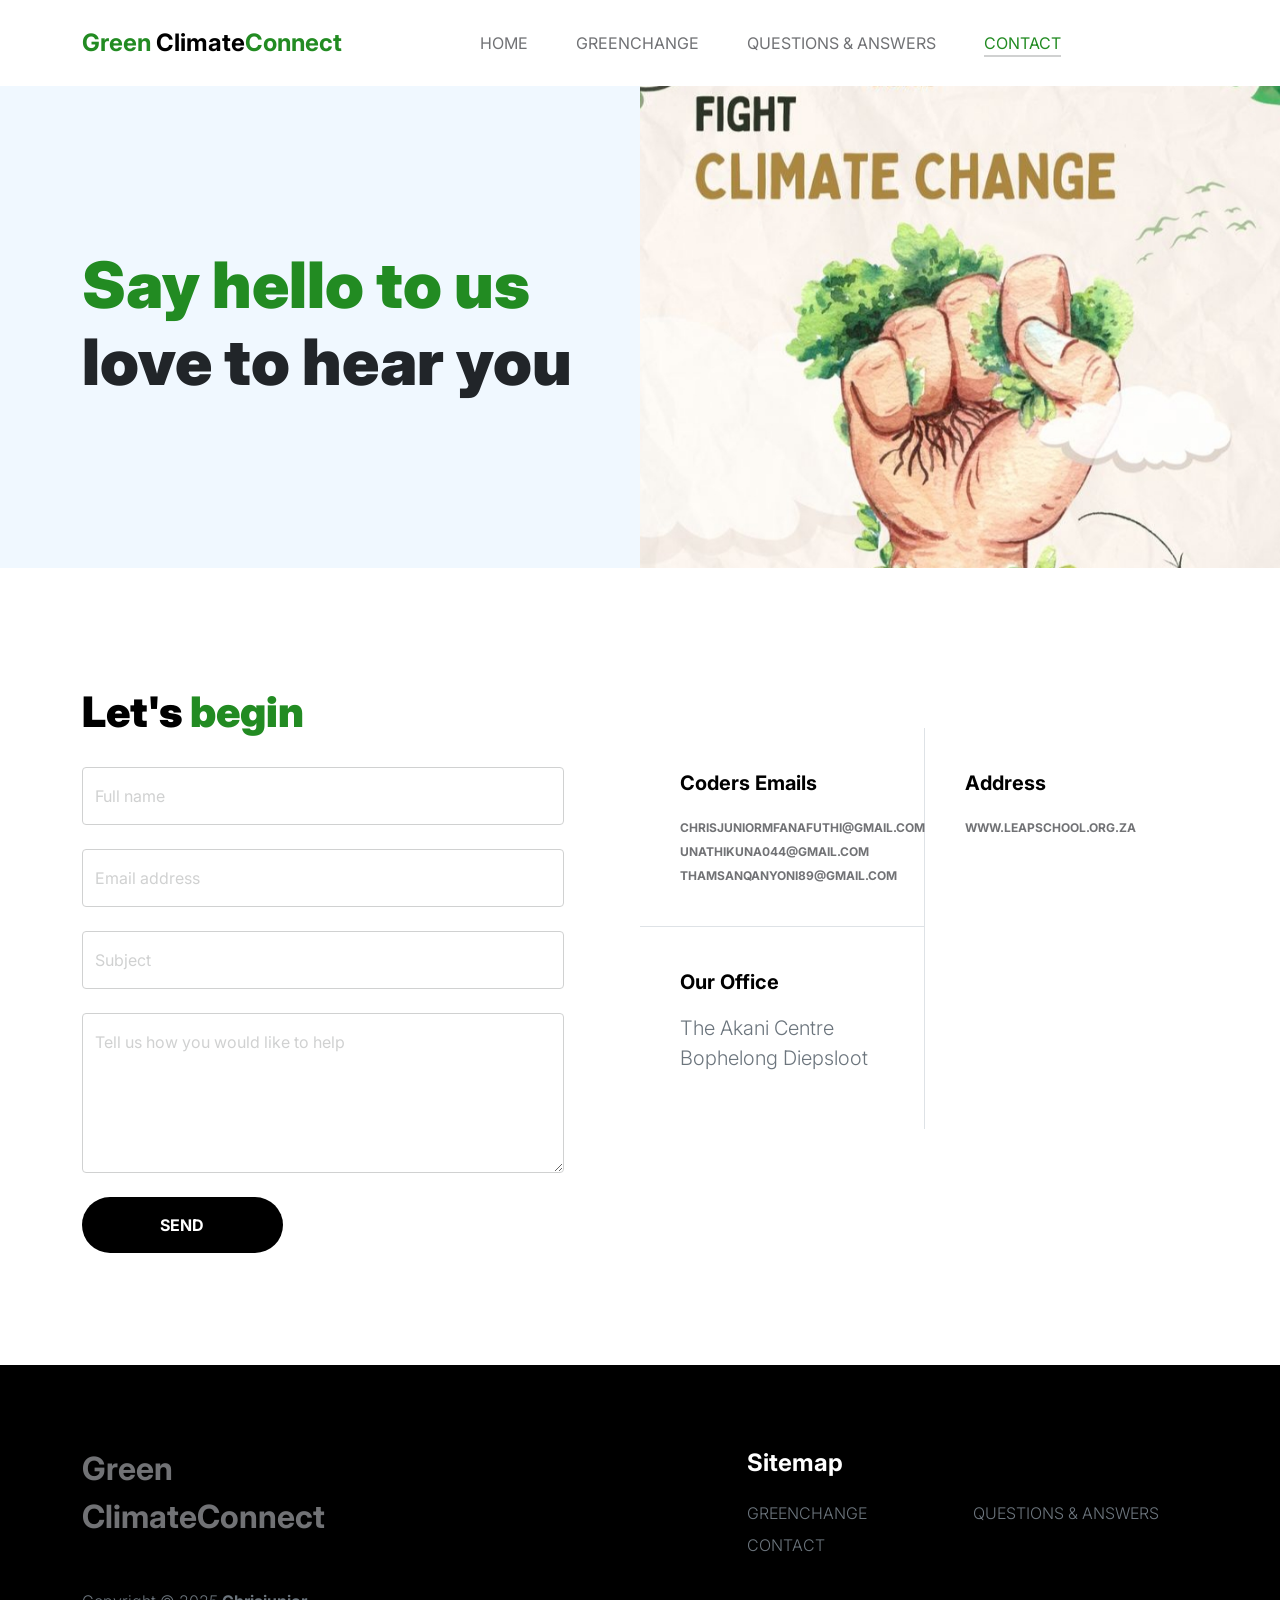
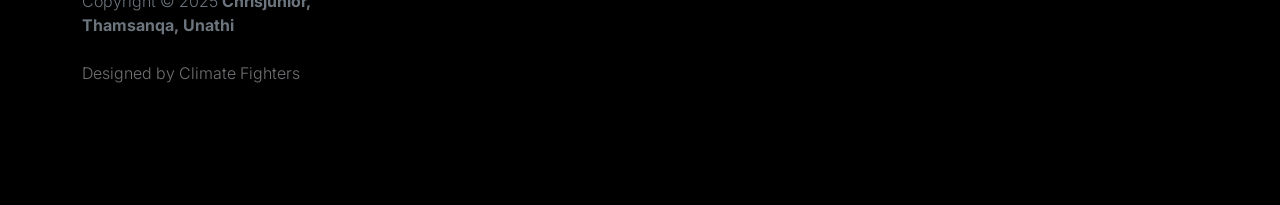
<file: contact.html>
<!doctype html>
<html lang="en">
    <head>
        <meta charset="utf-8">
        <meta name="viewport" content="width=device-width, initial-scale=1">

        <meta name="description" content="">
        <meta name="author" content="">

        <title>Green ClimateConnect- Contact page</title>

        <!-- CSS FILES -->
        <link rel="preconnect" href="https://fonts.googleapis.com">

        <link rel="preconnect" href="https://fonts.gstatic.com" crossorigin>

        <link href="https://fonts.googleapis.com/css2?family=Inter:wght@100;300;400;700;900&display=swap" rel="stylesheet">

        <link href="css/bootstrap.min.css" rel="stylesheet">
        <link href="css/bootstrap-icons.css" rel="stylesheet">

        <link rel="stylesheet" href="css/slick.css"/>

        <link href="css/tooplate-little-fashion.css" rel="stylesheet">
        
<!--

Green ClimateConnect

https://www.tooplate.com/view/2127-little-fashion

-->
    </head>
    
    <body>

        <section class="preloader">
            <div class="spinner">
                <span class="sk-inner-circle"></span>
            </div>
        </section>
    
        <main>

            <nav class="navbar navbar-expand-lg">
                <div class="container">
                    <button class="navbar-toggler" type="button" data-bs-toggle="collapse" data-bs-target="#navbarNav" aria-controls="navbarNav" aria-expanded="false" aria-label="Toggle navigation">
                        <span class="navbar-toggler-icon"></span>
                    </button>

                    <a class="navbar-brand" href="index.html">
                        <strong><span>Green</span> Climate<span>Connect</span></strong>
                    </a>

                    <div class="d-lg-none">
                        <a href="sign-in.html" class="bi-person custom-icon me-3"></a>

                        <a href="product-detail.html" class="bi-bag custom-icon"></a>
                    </div>

                    <div class="collapse navbar-collapse" id="navbarNav">
                        <ul class="navbar-nav mx-auto">
                            <li class="nav-item">
                                <a class="nav-link" href="index.html">HOME</a>
                            </li>

                            <li class="nav-item">
                                <a class="nav-link" href="GreenChange.html">GREENCHANGE</a>
                            </li>

                            <li class="nav-item">
                                <a class="nav-link" href="Questions & Answers.html">QUESTIONS & ANSWERS</a>
                            </li>

                            <li class="nav-item">
                                <a class="nav-link active" href="contact.html">CONTACT</a>
                            </li>

                        </ul>

                        </div>
                    </div>
                </div>
            </nav>

            <header class="site-header section-padding-img site-header-image">
                <div class="container">
                    <div class="row">

                        <div class="col-lg-10 col-12 header-info">
                            <h1>
                                <span class="d-block text-primary">Say hello to us</span>
                                <span class="d-block text-dark">love to hear you</span>
                            </h1>
                        </div>
                    </div>
                </div>

                <img src="images/header/why.jpg" class="header-image img-fluid" alt="">
            </header>

            <section class="contact section-padding">
                <div class="container">
                    <div class="row">
                        
                        <div class="col-lg-6 col-12">
                            <h2 class="mb-4">Let's <span>begin</span></h2>

                            <form class="contact-form me-lg-5 pe-lg-3" role="form">

                                <div class="form-floating">
                                    <input type="text" name="name" id="name" class="form-control" placeholder="Full name" required>

                                    <label for="name">Full name</label>
                                </div>

                                <div class="form-floating my-4">
                                    <input type="email" name="email" id="email" pattern="[^ @]*@[^ @]*" class="form-control" placeholder="Email address" required>

                                    <label for="email">Email address</label>
                                </div>
                                
                                <div class="form-floating my-4">
                                    <input type="subject" name="subject" id="subject"class="form-control" placeholder="Subject" required>

                                    <label for="subject">Subject</label>
                                </div>

                                <div class="form-floating mb-4">
                                    <textarea id="message" name="message" class="form-control" placeholder="Leave a comment here" required style="height: 160px"></textarea>

                                    <label for="message">Tell us how you would like to help</label>
                                </div>

                                <div class="col-lg-5 col-6">
                                    <button type="submit" class="form-control">Send</button>
                                </div>
                            </form>
                        </div>

                        <div class="col-lg-6 col-12 mt-5 ms-auto">
                            <div class="row">
                                <div class="col-6 border-end contact-info">
                                    <h6 class="mb-3">Coders Emails</h6>

                                    <a href="mailto:chrisjuniormfanafuthi@gmail.com" class="custom-link">
                                        chrisjuniormfanafuthi@gmail.com
                                     <a href="mailto:unathinkuna044@gmail.com" class="custom-link">
                                        unathikuna044@gmail.com
                                     <a href="mailto:thamsanqanyoni89@gmail.com" class="custom-link">
                                        thamsanqanyoni89@gmail.com
                                        <i class="bi-arrow-right ms-2"></i>
                                    </a>
                                </div>

                                <div class="col-6 contact-info">
                                	<h6 class="mb-3">Address</h6>

                                    <a href="mailto: www.leapschool.org.za" class="custom-link">
                                        www.leapschool.org.za
                                        <i class="bi-arrow-right ms-2"></i>
                                    </a>
                                </div>

                                <div class="col-6 border-top border-end contact-info">
                                    <h6 class="mb-3">Our Office</h6>

                                    <p class="text-muted">The Akani Centre Bophelong Diepsloot</p>
                                </div>

                            </div>
                        </div>

                    </div>
                </div>
            </section>
        </main>

        <footer class="site-footer">
            <div class="container">
                <div class="row">

                    <div class="col-lg-3 col-10 me-auto mb-4">
                        <h4 class="text-white mb-3"><a href="index.html">Green ClimateConnect</a></h4>
                        <p class="copyright-text text-muted mt-lg-5 mb-4 mb-lg-0">Copyright © 2025 <strong>Chrisjunior, Thamsanqa, Unathi</strong></p>
                        <br>
                        <p class="copyright-text">Designed by Climate Fighters</a></p>
                    </div>

                    <div class="col-lg-5 col-8">
                        <h5 class="text-white mb-3">Sitemap</h5>

                        <ul class="footer-menu d-flex flex-wrap">
                            <li class="footer-menu-item"><a href="GreenChange.html" class="footer-menu-link">GREENCHANGE</a></li>

                            <li class="footer-menu-item"><a href="Questions & Answers.html" class="footer-menu-link">QUESTIONS & ANSWERS</a></li>

                            <li class="footer-menu-item"><a href="contact.html" class="footer-menu-link">CONTACT</a></li>

                          
                        </ul>
                    </div>

                    
                </div>
            </div>
        </footer>

        <!-- JAVASCRIPT FILES -->
        <script src="js/jquery.min.js"></script>
        <script src="js/bootstrap.bundle.min.js"></script>
        <script src="js/Headroom.js"></script>
        <script src="js/jQuery.headroom.js"></script>
        <script src="js/slick.min.js"></script>
        <script src="js/custom.js"></script>
    </body>
</html>
</file>
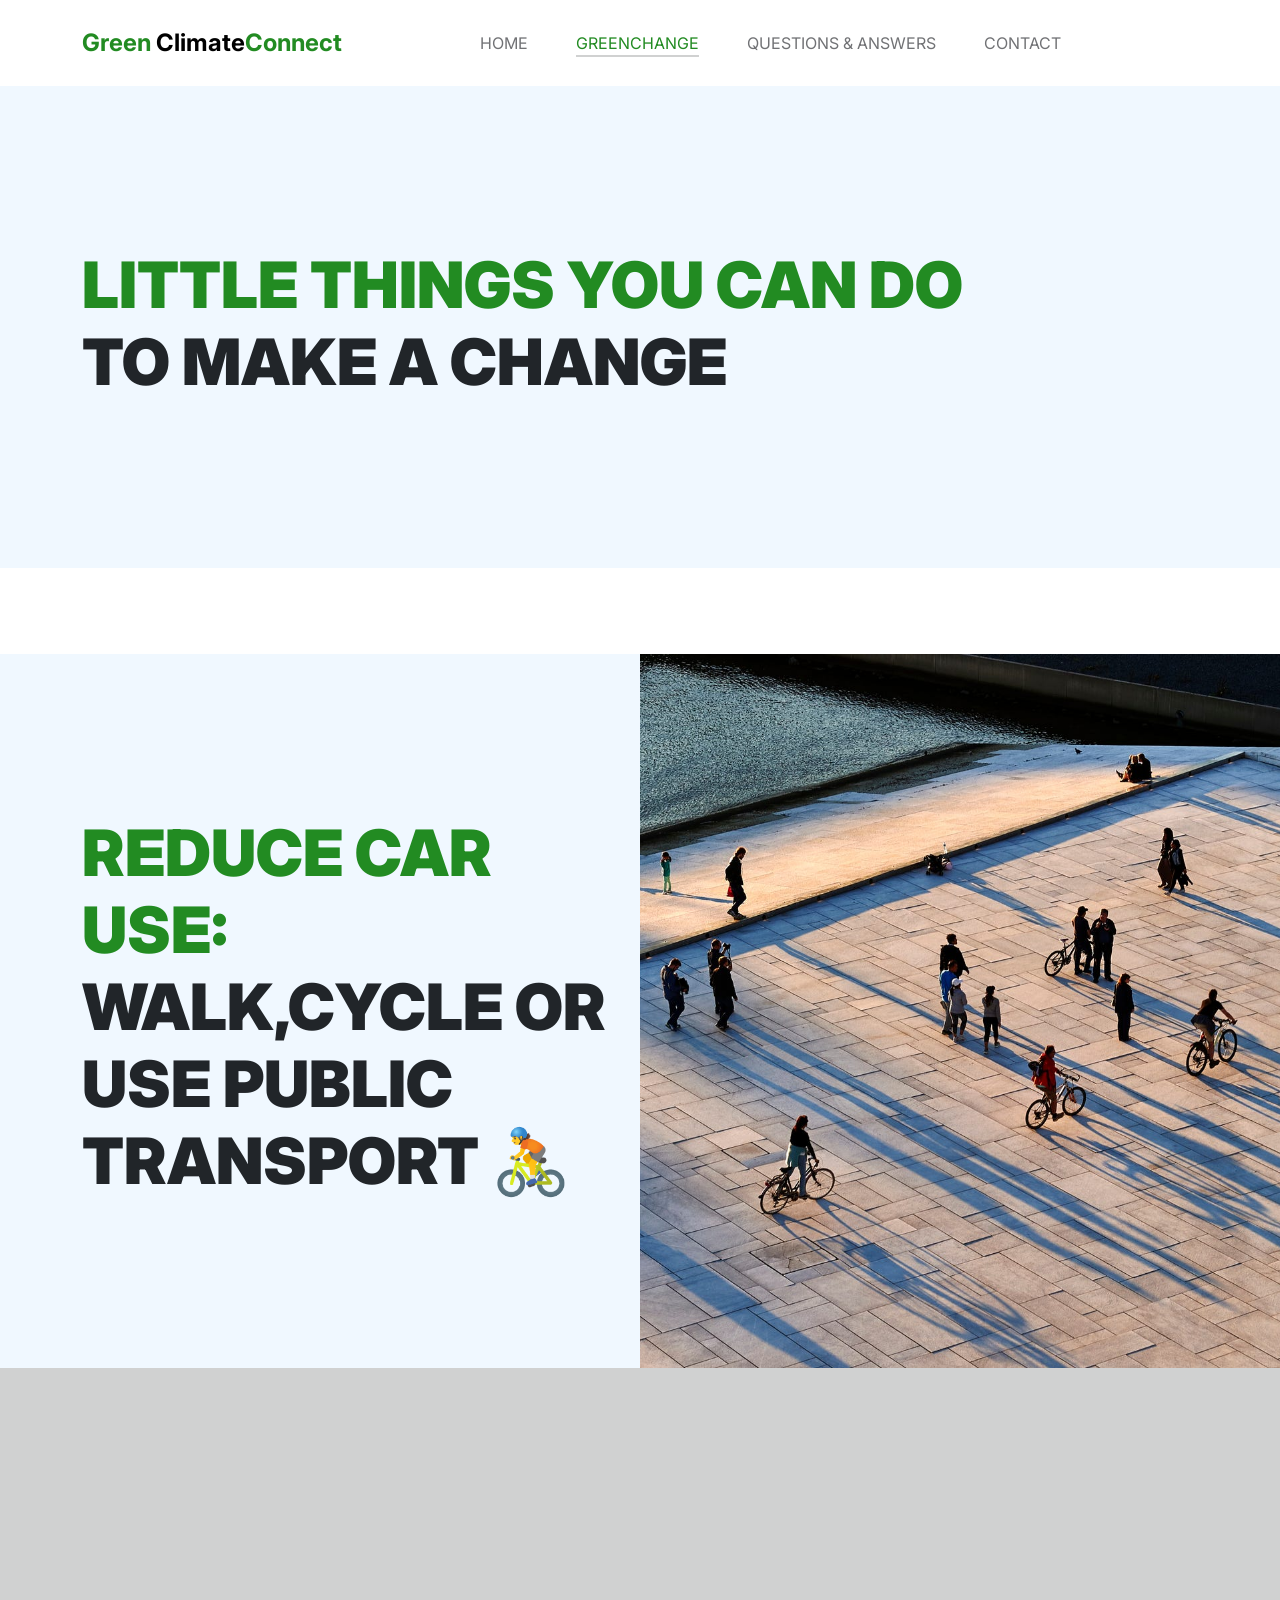
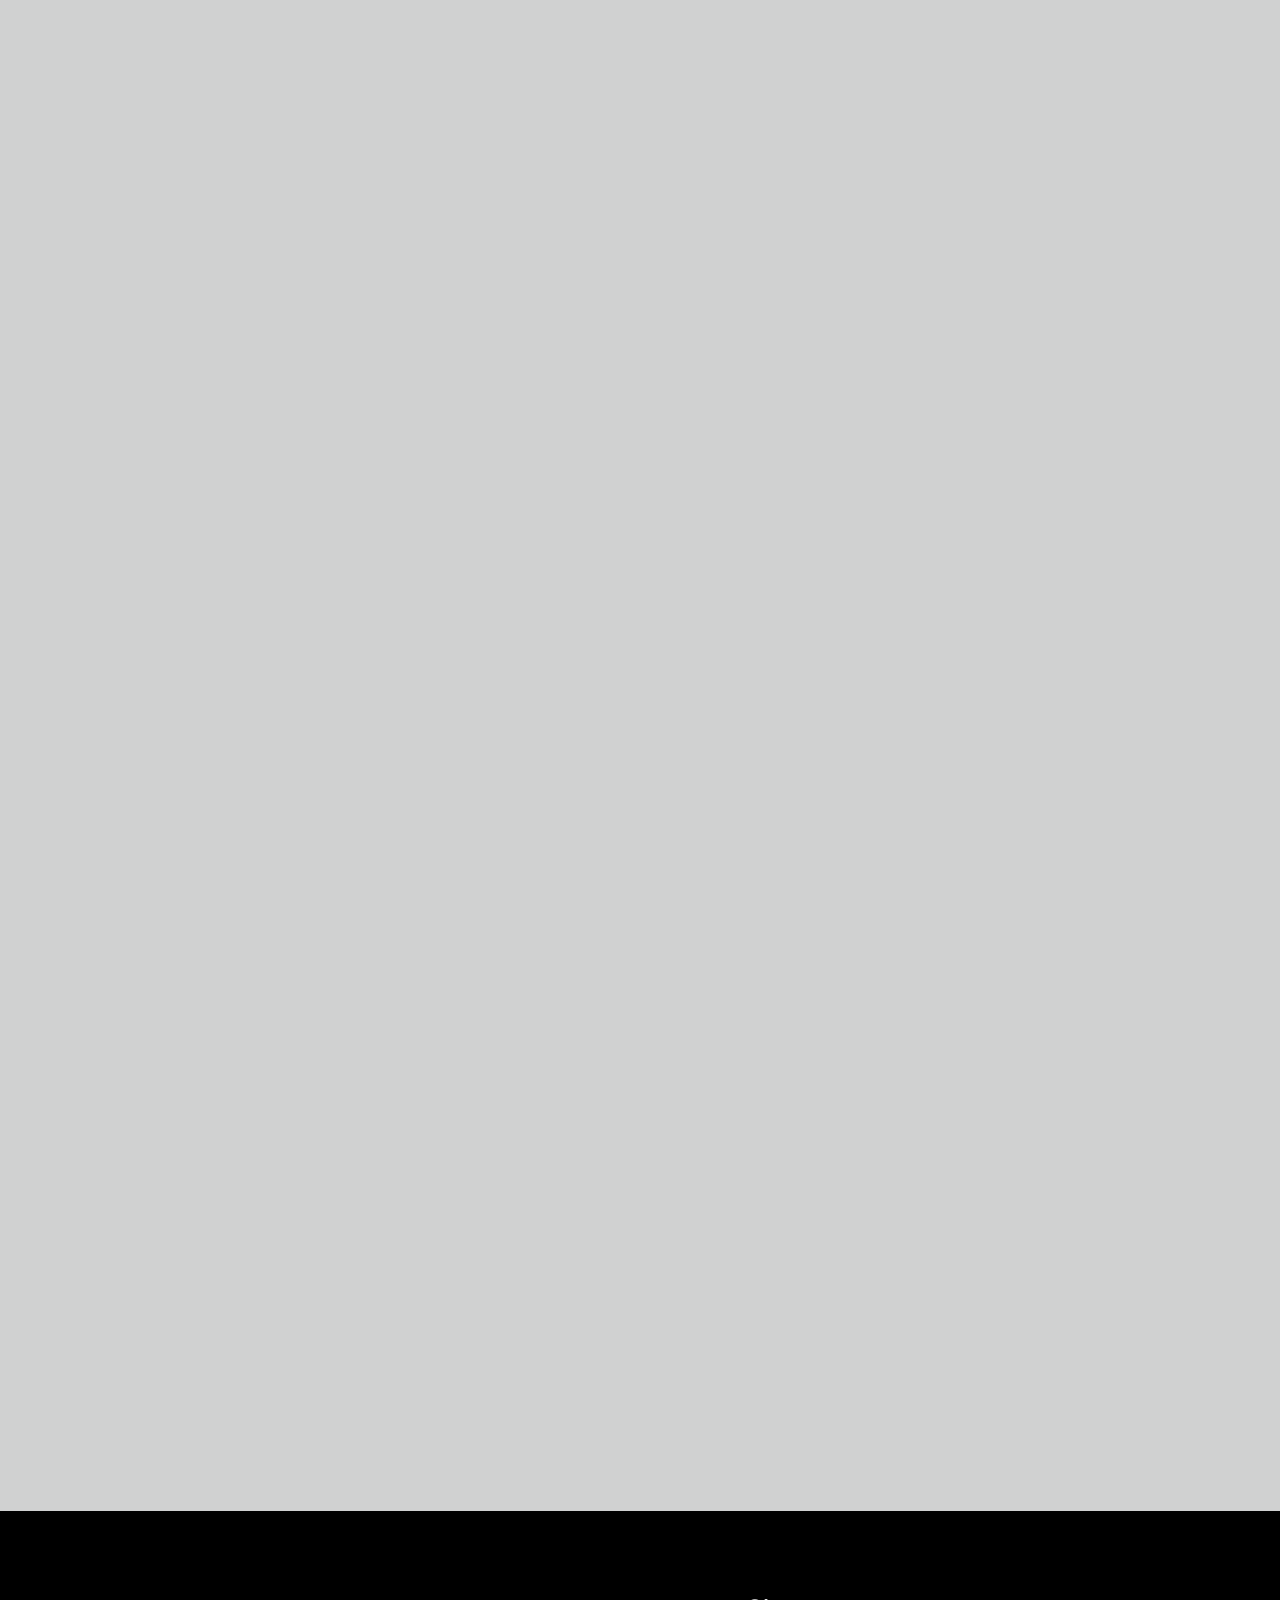
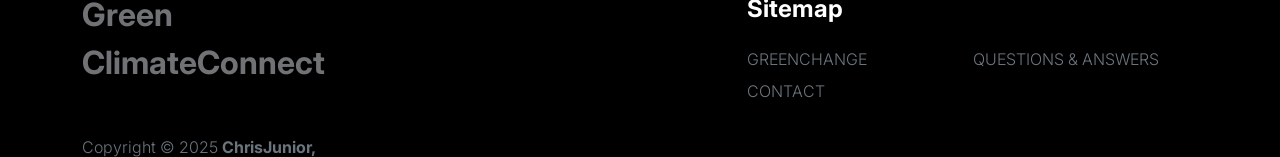
<file: GreenChange.html>
﻿<!doctype html>
<html lang="en">
    <head>
        <meta charset="utf-8">
        <meta name="viewport" content="width=device-width, initial-scale=1">

        <meta name="description" content="">
        <meta name="author" content="">

        <title>ClimateConnect- GreenChange</title>

        <!-- CSS FILES -->
        <link rel="preconnect" href="https://fonts.googleapis.com">

        <link rel="preconnect" href="https://fonts.gstatic.com" crossorigin>

        <link href="https://fonts.googleapis.com/css2?family=Inter:wght@100;300;400;700;900&display=swap" rel="stylesheet">

        <link href="css/bootstrap.min.css" rel="stylesheet">
        <link href="css/bootstrap-icons.css" rel="stylesheet">

        <link rel="stylesheet" href="css/slick.css"/>

        <link href="css/tooplate-little-fashion.css" rel="stylesheet">
        
<!--

Green ClimateConnect

https://www.ClimateConnect.com/GreenChange

-->
    </head>
    
    <body>

        <section class="preloader">
            <div class="spinner">
                <span class="sk-inner-circle"></span>
            </div>
        </section>
    
        <main>

            <nav class="navbar navbar-expand-lg">
                <div class="container">
                    <button class="navbar-toggler" type="button" data-bs-toggle="collapse" data-bs-target="#navbarNav" aria-controls="navbarNav" aria-expanded="false" aria-label="Toggle navigation">
                        <span class="navbar-toggler-icon"></span>
                    </button>

                    <a class="navbar-brand" href="index.html">
                        <strong><span>Green</span> Climate<span>Connect</span></strong>
                    </a>

                                       <div class="collapse navbar-collapse" id="navbarNav">
                        <ul class="navbar-nav mx-auto">
                            <li class="nav-item">
                                <a class="nav-link" href="index.html">HOME</a>
                            </li>

                            <li class="nav-item">
                                <a class="nav-link active" href="GreenChange.html">GREENCHANGE</a>
                            </li>
                            <li class="nav-item">
                                <a class="nav-link" href="Questions & Answers.html">QUESTIONS & ANSWERS</a>
                            </li>

                            <li class="nav-item">
                                <a class="nav-link" href="contact.html">CONTACT</a>
                            </li>
                            
                        </ul>

                                            </div>
                </div>
            </nav>
<header class="site-header section-padding-img site-header-image">
                <div class="container">
                    <div class="row">

                        <div class="col-lg-10 col-12">
                            <h1>
                                <span class="d-block text-primary">LITTLE THINGS YOU CAN DO </span>
                                <span class="d-block text-dark"> TO MAKE A CHANGE</span>
                            </h1>
                        </div>
                    </div>
                </div>
            </header>


            <header class="site-header section-padding-img site-header-image">
                <div class="container">
                    <div class="row">

                        <div class="col-lg-6 col-12 header-info">
                            <h1>
                                <span class="d-block text-primary">REDUCE CAR USE:</span>
                                <span class="d-block text-dark">WALK,CYCLE OR USE PUBLIC TRANSPORT 🚴 </span>
                            </h1>
                        </div>
                    </div>
                </div>

                <img src="images/header/cycling.jpg" class="header-image img-fluid" alt="">
            </header>

            <section class="team section-padding">
                <div class="container">
                    <div class="row">
<header class="site-header section-padding-img site-header-image">
                <div class="container">
                    <div class="row">

                        <div class="col-lg-6 col-12 header-info">
                            <h1>
                                <span class="d-block text-primary">AVOID SINGLE-USE PLASTICS</span>
                                <span class="d-block text-dark">USE REUSABLE SHOPPING BAGS🌍🤝</span>
                            </h1>
                        </div>
                    </div>
                </div>

                <img src="images/plastic.jpg" class="header-image img-fluid" alt="">
            </header>

            <section class="team section-padding">
                <div class="container">
                    <div class="row">

<header class="site-header section-padding-img site-header-image">
                <div class="container">
                    <div class="row">

                        <div class="col-lg-6 col-12 header-info">
                            <h1>
                                <span class="d-block text-primary">PLANT AND CARE FOR GREENERY🌍</span>
                                <span class="d-block text-dark"></span>
                            </h1>
                        </div>
                    </div>
                </div>

                <img src="images/header/greenery.jpg" class="header-image img-fluid" alt="">
            </header>

            <section class="team section-padding">
                <div class="container">
                    <div class="row">

<header class="site-header section-padding-img site-header-image">
                <div class="container">
                    <div class="row">

                        <div class="col-lg-6 col-12 header-info">
                            <h1>
                                <span class="d-block text-primary">BUY LOCAL & SEASONAL FOOD</span>
                                <span class="d-block text-dark">- IT REDUCES EMISSIONS FROM TRANSPORT.</span>
                            </h1>
                        </div>
                    </div>
                </div>

                <img src="images/header/local.jpeg" class="header-image img-fluid" alt="">
            </header>

            <section class="team section-padding">
                <div class="container">
                    <div class="row">

<header class="site-header section-padding-img site-header-image">
                <div class="container">
                    <div class="row">

                        <div class="col-lg-6 col-12 header-info">
                            <h1>
                                <span class="d-block text-primary">TAKE SHORTER SHOWERS:</span>
                                <span class="d-block text-dark"> IT SAVES WATER AND ENERGY USED TO HEAT IT.</span>
                            </h1>
                        </div>
                    </div>
                </div>

                <img src="images/shortshower.png" class="header-image img-fluid" alt="">
            </header>

            <section class="team section-padding">
                <div class="container">
                    <div class="row">

<header class="site-header section-padding-img site-header-image">
                <div class="container">
                    <div class="row">

                        <div class="col-lg-6 col-12 header-info">
                            <h1>
                                <span class="d-block text-primary">SPREAD AWARENESS:</span>
                                <span class="d-block text-dark">TALK ABOUT CLIMATE-FRIENDLY HABITS WITH FRIENDS </span>
                            </h1>
                        </div>
                    </div>
                </div>

                <img src="images/header/climatejustice.jpg" class="header-image img-fluid" alt="">
            </header>

            <section class="team section-padding">
                <div class="container">
                    <div class="row">
                      </main>

         <footer class="site-footer">
            <div class="container">
                <div class="row">

                    <div class="col-lg-3 col-10 me-auto mb-4">
                        <h4 class="text-white mb-3"><a href="index.html">Green ClimateConnect </a></h4>
                        <p class="copyright-text text-muted mt-lg-5 mb-4 mb-lg-0">Copyright © 2025 <strong>ChrisJunior, Thamsanqa, Unathi</strong></p>
                        <br>
                        <p class="copyright-text">Designed by Climate Fighters</p>
                    </div>

                    <div class="col-lg-5 col-8">
                        <h5 class="text-white mb-3">Sitemap</h5>

                        <ul class="footer-menu d-flex flex-wrap">
                            <li class="footer-menu-item"><a href="GreenChange.html" class="footer-menu-link">GREENCHANGE</a></li>

                            <li class="footer-menu-item"><a href="Questions & Answers.html" class="footer-menu-link">QUESTIONS & ANSWERS</a></li>
                            <li class="footer-menu-item"><a href="contact.html" class="footer-menu-link">CONTACT</a></li>


                        </ul>
                    </div>

                 
                </div>
            </div>
        </footer>

               <!-- JAVASCRIPT FILES -->
        <script src="js/jquery.min.js"></script>
        <script src="js/bootstrap.bundle.min.js"></script>
        <script src="js/Headroom.js"></script>
        <script src="js/jQuery.headroom.js"></script>
        <script src="js/slick.min.js"></script>
        <script src="js/custom.js"></script>

    </body>
</html>
</file>
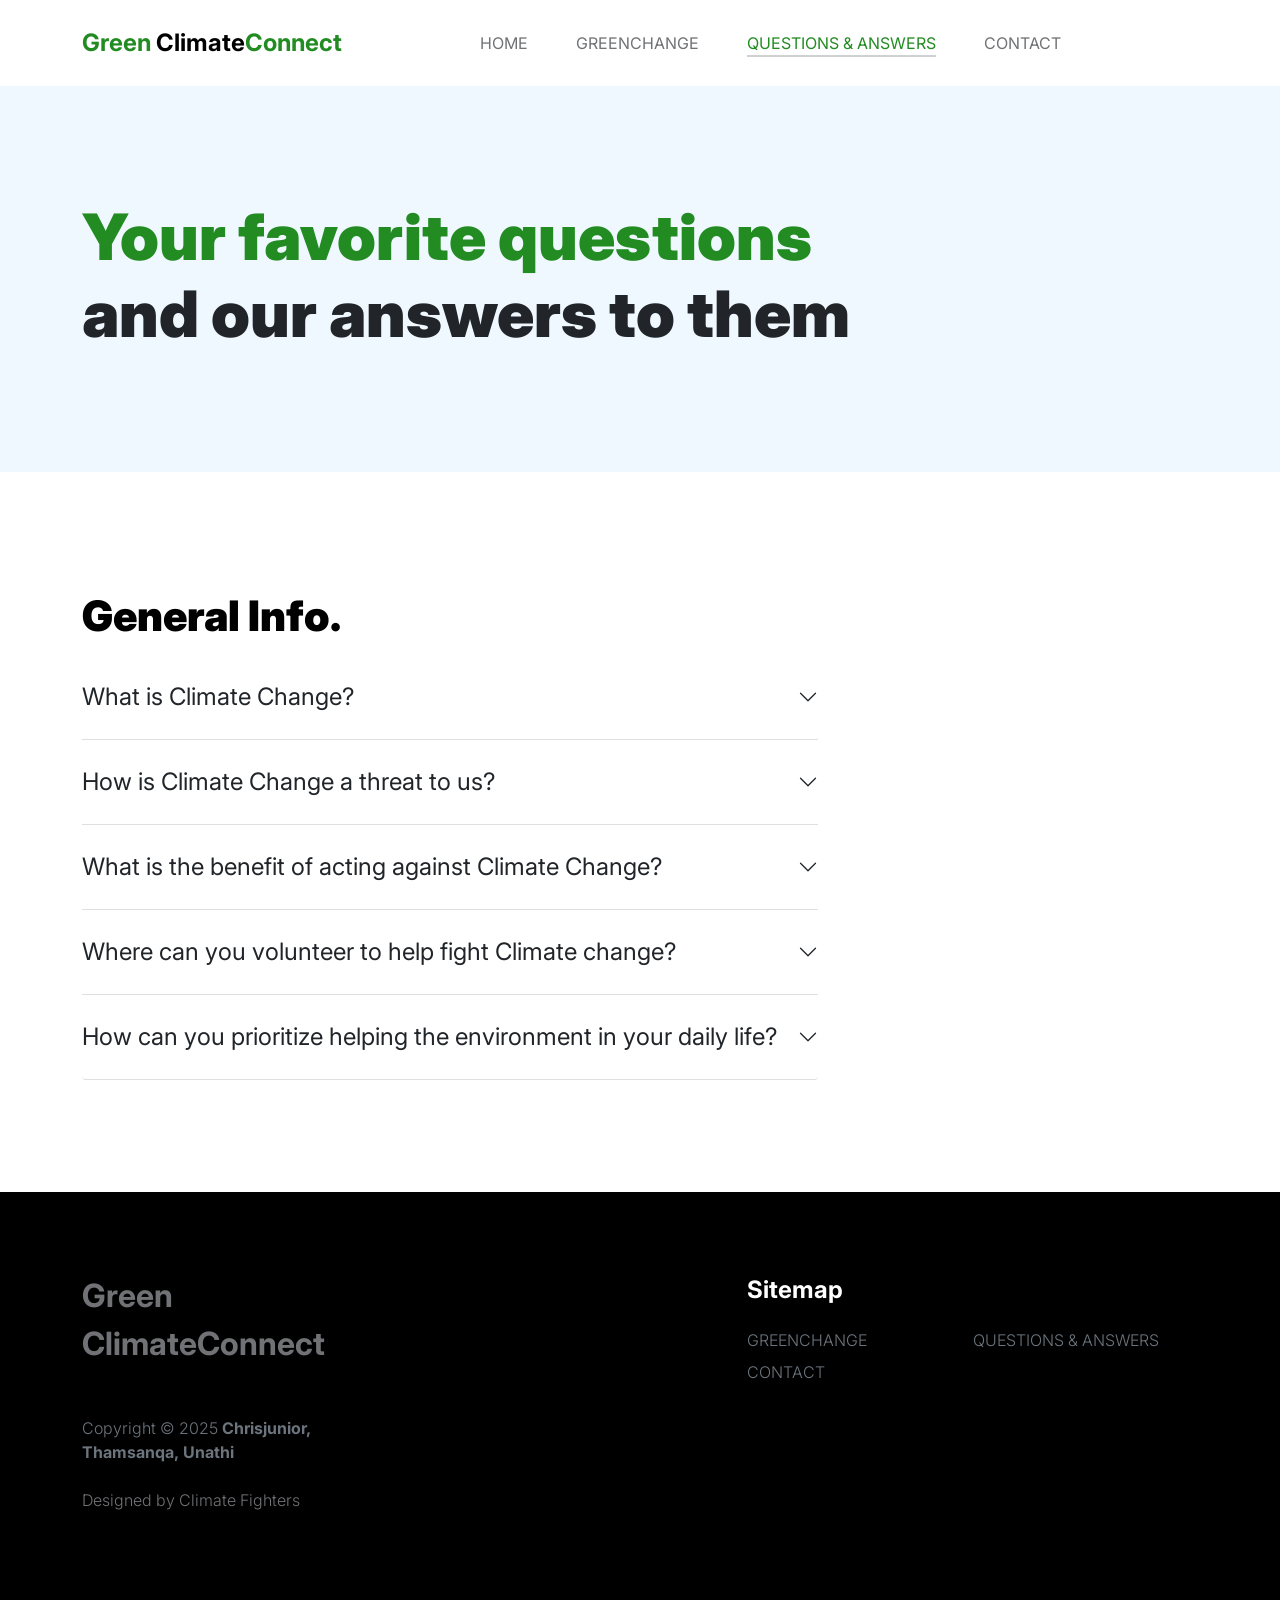
<file: Questions & Answers.html>
<!doctype html>
<html lang="en">
    <head>
        <meta charset="utf-8">
        <meta name="viewport" content="width=device-width, initial-scale=1">

        <meta name="description" content="">
        <meta name="author" content="">

        <title>ClimateConnect - FAQs Page</title>

        <!-- CSS FILES -->
        <link rel="preconnect" href="https://fonts.googleapis.com">

        <link rel="preconnect" href="https://fonts.gstatic.com" crossorigin>

        <link href="https://fonts.googleapis.com/css2?family=Inter:wght@100;300;400;700;900&display=swap" rel="stylesheet">

        <link href="css/bootstrap.min.css" rel="stylesheet">
        <link href="css/bootstrap-icons.css" rel="stylesheet">

        <link rel="stylesheet" href="css/slick.css"/>

        <link href="css/tooplate-little-fashion.css" rel="stylesheet">
        
<!--

Tooplate 2127 Little Fashion

https://www.tooplate.com/view/2127-little-fashion

-->
    </head>
    
    <body>

        <section class="preloader">
            <div class="spinner">
                <span class="sk-inner-circle"></span>
            </div>
        </section>
    
        <main>

            <nav class="navbar navbar-expand-lg">
                <div class="container">
                    <button class="navbar-toggler" type="button" data-bs-toggle="collapse" data-bs-target="#navbarNav" aria-controls="navbarNav" aria-expanded="false" aria-label="Toggle navigation">
                        <span class="navbar-toggler-icon"></span>
                    </button>

                    <a class="navbar-brand" href="index.html">
                        <strong><span>Green</span> Climate<span>Connect</span> </strong>
                    </a>

                    <div class="d-lg-none">
                        <a href="sign-in.html" class="bi-person custom-icon me-3"></a>

                        <a href="product-detail.html" class="bi-bag custom-icon"></a>
                    </div>

                    <div class="collapse navbar-collapse" id="navbarNav">
                        <ul class="navbar-nav mx-auto">
                            <li class="nav-item">
                                <a class="nav-link" href="index.html">HOME</a>
                            </li>

                            <li class="nav-item">
                                <a class="nav-link" href="GreenChange.html">GREENCHANGE</a>
                            </li>

                            <li class="nav-item">
                                <a class="nav-link active" href="Questions & Answers.html">QUESTIONS & ANSWERS</a>
                            </li>

                             <li class="nav-item">
                                <a class="nav-link" href="contact.html">CONTACT</a>
                            </li>


                        </ul>

                                            </div>
                </div>
            </nav>

            <header class="site-header section-padding d-flex justify-content-center align-items-center">
                <div class="container">
                    <div class="row">

                        <div class="col-lg-10 col-12">
                            <h1>
                                <span class="d-block text-primary">Your favorite questions</span>
                                <span class="d-block text-dark">and our answers to them</span>
                            </h1>
                        </div>
                    </div>
                </div>
            </header>

            <section class="faq section-padding">
                <div class="container">
                    <div class="row">
                        
                        <div class="col-lg-8 col-12">
                            <h2>General Info.</h2>

                            <div class="accordion" id="accordionGeneral">
                                <div class="accordion-item">
                                    <h2 class="accordion-header" id="headingOne">
                                        <button class="accordion-button collapsed" type="button" data-bs-toggle="collapse" data-bs-target="#accordionGeneralOne" aria-expanded="true" aria-controls="accordionGeneralOne">
                                        What is Climate Change?
                                        </button>
                                    </h2>

                                    <div id="accordionGeneralOne" class="accordion-collapse collapse" aria-labelledby="headingOne" data-bs-parent="#accordionGeneral">

                                        <div class="accordion-body">
                                            <p class="large-paragraph"><strong>Climate Change</strong> is the long-term, rapid shift in Earth's avarage temperatures and weather patterns, primarily driven by human activities like burning fossil fuels, which release heat-trapping greenhouse gases into the atmosphere.</p>

                                            <p class="large-paragraph">.</p>
                                        </div>
                                    </div>
                                </div>

                                <div class="accordion-item">
                                    <h2 class="accordion-header" id="headingTwo">
                                        <button class="accordion-button collapsed" type="button" data-bs-toggle="collapse" data-bs-target="#accordionGeneralTwo" aria-expanded="false" aria-controls="accordionGeneralTwo">
                                        How is Climate Change a threat to us?
                                        </button>
                                    </h2>

                                    <div id="accordionGeneralTwo" class="accordion-collapse collapse" aria-labelledby="headingTwo" data-bs-parent="#accordionGeneral">

                                        <div class="accordion-body">
                                            <p class="large-paragraph"><a href="https://www.tooplate.com/free-templates" target="_blank"><strong>Climate Change</strong></a> is a threat because it disrupts human health and well-being through extreme weather events like heatwaves and floods, increases the spread of diseases, damages food and water systems, and threatens infrastructure and economies with rising sea levels and resource scarcity.</p>
                                        </div>
                                    </div>
                               </div>
                                    <div id="accordionGeneralThree" class="accordion-collapse collapse" aria-labelledby="headingThree" data-bs-parent="#accordionGeneral">

                                        <div class="accordion-body">
                                   .</p>
                                        </div>
                                    </div>
                                </div>

                            

                            

                            <div class="accordion" id="accordionProduct">
                                <div class="accordion-item">
                                    <h2 class="accordion-header" id="headingFour">
                                        <button class="accordion-button collapsed" type="button" data-bs-toggle="collapse" data-bs-target="#accordionProductOne" aria-expanded="true" aria-controls="accordionProductOne">
                                        What is the benefit of acting against Climate Change?
                                        </button>
                                    </h2>

                                    <div id="accordionProductOne" class="accordion-collapse collapse" aria-labelledby="headingFour" data-bs-parent="#accordionProduct">

                                        <div class="accordion-body">
                                            <p class="large-paragraph"><strong>The benefit</strong> is that it improves individual and public health due to more active lifestyles, cleaner air, and improved water and soil quality. </p>

           
                                        </div>
                                    </div>
                                </div>

                                <div class="accordion-item">
                                    <h2 class="accordion-header" id="headingFive">
                                        <button class="accordion-button collapsed" type="button" data-bs-toggle="collapse" data-bs-target="#accordionProductTwo" aria-expanded="false" aria-controls="accordionProductTwo">
                                        Where can you volunteer to help fight Climate change?
                                        </button>
                                    </h2>

                                    <div id="accordionProductTwo" class="accordion-collapse collapse" aria-labelledby="headingFive" data-bs-parent="#accordionProduct">

                                        <div class="accordion-body">
                                            <p class="large-paragraph">You can join established organizations like:
                                     <ul>
                                       
                                         <li>Greenpeace
                                         <li>World Wilflife Fund(WWF)
                                         <li>Climate Connect
                                         <li>Local groups like your community's Environmental Council.
                                       
                                         </ul></p>
                                        </div>
                                    </div>
                                </div>


<div class="accordion" id="accordionProduct">
                                <div class="accordion-item">
                                    <h2 class="accordion-header" id="headingSeven">
                                        <button class="accordion-button collapsed" type="button" data-bs-toggle="collapse" data-bs-target="#accordionProductSeven" aria-expanded="true" aria-controls="accordionProductSeven">
                                        How can you prioritize helping the environment in your daily life?  
                                        </button>
                                    </h2>

                                    <div id="accordionProductSeven" class="accordion-collapse collapse" aria-labelledby="headingFour" data-bs-parent="#accordionProduct">

                                        <div class="accordion-body">
                                           
                                            <p class="large-paragraph">Focus on the principle of the 3 P's- Reduce,Reuse, and Recycle ♻.This will minimize waste and conserve resources like water and energy ⚡⛮ </p>
                                        </div>
                                    </div>
                                </div>

                            </div>

                        </div>

                    </div>
                </div>
            </section>

        </main>

      
        <footer class="site-footer">
            <div class="container">
                <div class="row">

                    <div class="col-lg-3 col-10 me-auto mb-4">
                        <h4 class="text-white mb-3"><a href="index.html">Green ClimateConnect</a></h4>
                        <p class="copyright-text text-muted mt-lg-5 mb-4 mb-lg-0">Copyright © 2025 <strong>Chrisjunior, Thamsanqa, Unathi</strong></p>
                        <br>
                        <p class="copyright-text">Designed by Climate Fighters</p>
                    </div>

                    <div class="col-lg-5 col-8">
                        <h5 class="text-white mb-3">Sitemap</h5>

                        <ul class="footer-menu d-flex flex-wrap">
                            <li class="footer-menu-item"><a href="GreenChange.html" class="footer-menu-link">GREENCHANGE</a></li>
                            <li class="footer-menu-item"><a href="Questions & Answers.html" class="footer-menu-link">QUESTIONS & ANSWERS</a></li>
                         <li class="footer-menu-item"><a href="contact.html" class="footer-menu-link">CONTACT</a></li>

                        </ul>
                    </div>

                 
                </div>
            </div>
        </footer>


        <!-- JAVASCRIPT FILES -->
        <script src="js/jquery.min.js"></script>
        <script src="js/bootstrap.bundle.min.js"></script>
        <script src="js/Headroom.js"></script>
        <script src="js/jQuery.headroom.js"></script>
        <script src="js/slick.min.js"></script>
        <script src="js/custom.js"></script>

    </body>
</html>
</file>
<file: css/tooplate-little-fashion.css>
/*

Tooplate 2127 Little Fashion

https://www.tooplate.com/view/2127-little-fashion

*/


/*---------------------------------------
  CUSTOM PROPERTIES ( VARIABLES )             
-----------------------------------------*/
:root {
  --white-color:                #FFFFFF;
  --primary-color:              #228B22;
  --section-bg-color:           #f0f8ff;
  --dark-color:                 #000000;
  --grey-color:                 #d0d1d1;
  --p-color:                    #717275;

  --body-font-family:           'Inter', sans-serif;

  --h5-font-size:               24px;
  --p-font-size:                20px;
  --copyright-text-font-size:   16px;
  --product-link-font-size:     14px;
  --custom-link-font-size:      12px;

  --font-weight-thin:           100;
  --font-weight-light:          300;
  --font-weight-normal:         400;
  --font-weight-bold:           700;
  --font-weight-black:          900;
}

body,
html {
  height: 100%;
}

html {
  scroll-behavior: smooth;
}

@media screen and (prefers-reduced-motion: reduce) {
  html {
    scroll-behavior: auto;
  }
}

body {
    background: var(--white-color);
    font-family: var(--body-font-family);    
    position: relative;
}

/*---------------------------------------
  TYPOGRAPHY               
-----------------------------------------*/

h2,
h3,
h4,
h5,
h6 {
  color: var(--dark-color);
  line-height: inherit;
}

h1,
h2,
h3,
h4,
h5,
h6 {
  font-weight: var(--font-weight-bold);
}

h1,
h2 {
  font-weight: var(--font-weight-black);
}

h1 {
  font-size: 64px;
  line-height: normal;
}

h2 {
  font-size: 42px;
}

h3 {
  font-size: 36px;
}

h4 {
  font-size: 32px;
}

h5 {
  font-size: 24px;
}

h6 {
  font-size: 20px;
}

p {
  color: var(--p-color);
  font-size: var(--p-font-size);
  font-weight: var(--font-weight-light);
}

a, 
button {
  touch-action: manipulation;
  transition: all 0.3s;
}

a {
  color: var(--p-color);
  text-decoration: none;
}

a:hover {
  color: var(--primary-color);
}

.text-primary {
  color: var(--primary-color) !important;
}

::selection {
  background: var(--primary-color);
  color: var(--white-color);
}

/*---------------------------------------
  CUSTOM LINK               
-----------------------------------------*/
.custom-link {
  color: var(--p-color);
  font-size: var(--custom-link-font-size);
  font-weight: var(--font-weight-bold);
  text-transform: uppercase;
  position: relative;
}

.custom-link i {
  position: absolute;
  opacity: 0;
  bottom: 0;
  left: 100%;
  transition: all 0.3s;
  line-height: normal;
}

.custom-link:hover i {
  opacity: 1;
  left: 101%;
}

.lead {
  font-size: 1.5rem;
  font-weight: var(--font-weight-thin);
}

b,
strong {
  font-weight: var(--font-weight-bold);
}

/*---------------------------------------
  PRE LOADER               
-----------------------------------------*/
.preloader {
  position: fixed;
  top: 0;
  left: 0;
  width: 100%;
  height: 100%;
  z-index: 99999;
  display: flex;
  flex-flow: row nowrap;
  justify-content: center;
  align-items: center;
  background: none repeat scroll 0 0 var(--white-color);
}

.spinner {
  border: 1px solid transparent;
  border-radius: 5px;
  position: relative;
}

.spinner::before {
  content: '';
  box-sizing: border-box;
  position: absolute;
  top: 50%;
  left: 50%;
  width: 45px;
  height: 45px;
  margin-top: -10px;
  margin-left: -23px;
  border-radius: 50%;
  border: 1px solid #959595;
  border-top-color: var(--white-color);
  animation: spinner .9s linear infinite;
}

@keyframes spinner {
  to {transform: rotate(360deg);}
}

/*---------------------------------------
  CUSTOM BUTTON & ICON              
-----------------------------------------*/
.custom-btn {
  background: var(--dark-color);
  border-radius: 50px;
  color: var(--white-color);
  font-size: var(--copyright-text-font-size);
  text-transform: uppercase;
  padding: 16.50px 20px;
}

.social-btn {
  background: transparent;
  border: 1px solid var(--grey-color);
  color: var(--dark-color);
  text-transform: none;
}

.social-btn:hover {
  border-color: transparent;
}

.cart-form-select {
  border-radius: 0;
  padding-top: 15px;
  padding-bottom: 15px;
}

.cart-btn {
  border-radius: 0;
  width: 100%;
  font-size: var(--product-link-font-size);
}

.custom-btn:hover,
.slick-slideshow .custom-btn:hover {
  background: var(--primary-color);
  color: var(--white-color);
}

.custom-icon {
  color: var(--p-color);
  font-size: 24px;
}

.custom-icon {
  display: inline-block;
  vertical-align: middle;
}

.bi-bag.custom-icon {
  font-size: 17px;
}

.featured-icon {
  color: var(--grey-color);
  font-size: 52px;
}

/*---------------------------------------
  DIV SEPARATOR               
-----------------------------------------*/
.div-separator {
  position: relative;
}

.div-separator::before {
  content: "";
  height: 1px;
  background: var(--grey-color);
  display: block;
  width: 100%;
}

.div-separator span {
  position: absolute;
  top: 50%;
  margin-left: -22.5px;
  left: 50%;
  text-align: center;
  background: var(--white-color);
  margin-top: -11px;
  color: var(--dark-color);
  font-weight: var(--font-weight-bold);
  font-size: 14px;
  width: 35px;
  text-transform: uppercase;
}

/*---------------------------------------
  FULL IMAGE               
-----------------------------------------*/
.full-image-img {
  display: block;
  position: absolute;
  z-index: -1;
  right: 0;
  width: 100%;
  bottom: -120px;
  min-width: 650px;
}

@media (min-width: 1600px) {
  .full-image-img {
    bottom: -200px;
  }
}

/*---------------------------------------
  NAVIGATION               
-----------------------------------------*/
.navbar {
  background: var(--white-color);
  position: fixed;
  top: 0;
  right: 0;
  left: 0;
  padding: 25px 0;
  z-index: 2;
  will-change: transform;
  transition: transform 300ms linear;
}

.navbar span, h2 span, h4 span {
	color: var(--primary-color);
}

.navbar.headroom--not-top {
  padding: 20px 0;
}

.headroom--pinned {
  transform: translate(0, 0);
}

.headroom--unpinned {
  transform: translate(0, -150%);
}

.navbar-brand {
  color: var(--dark-color);
  font-size: 24px;
  font-weight: var(--font-weight-light);
  margin: 0;
  padding: 0;
}

.navbar-expand-lg .navbar-nav .nav-link {
  display: inline-block;
  padding: 0;
  margin-right: 1.5rem;
  margin-left: 1.5rem;
}

.nav-link {
  color: var(--p-color);
  font-size: 16px;
  position: relative;
}

.navbar .nav-link::after {
  position: absolute;
  top: 100%;
  left: 0;
  width: 100%;
  height: 2px;
  background: var(--grey-color);
  content: '';
  opacity: 0;
  -webkit-transition: opacity 0.3s, -webkit-transform 0.3s;
  -moz-transition: opacity 0.3s, -moz-transform 0.3s;
  transition: opacity 0.3s, transform 0.3s;
  -webkit-transform: translateY(10px);
  -moz-transform: translateY(10px);
  transform: translateY(10px);
}

.navbar .nav-link.active::after, 
.navbar .nav-link:hover::after {
  opacity: 1;
  -webkit-transform: translateY(0px);
  -moz-transform: translateY(0px);
  transform: translateY(0px);
}

.navbar .nav-link.active,
.navbar .nav-link:hover {
  color: var(--primary-color);
}

.nav-link:focus, 
.nav-link:hover {
  color: var(--p-color);
}

.navbar-toggler {
  border: 0;
  padding: 0;
  cursor: pointer;
  margin: 0;
  width: 30px;
  height: 35px;
  outline: none;
}

.navbar-toggler:focus {
  outline: none;
  box-shadow: none;
}

.navbar-toggler[aria-expanded="true"] .navbar-toggler-icon {
  background: transparent;
}

.navbar-toggler[aria-expanded="true"] .navbar-toggler-icon:before,
.navbar-toggler[aria-expanded="true"] .navbar-toggler-icon:after {
  transition: top 300ms 50ms ease, -webkit-transform 300ms 350ms ease;
  transition: top 300ms 50ms ease, transform 300ms 350ms ease;
  transition: top 300ms 50ms ease, transform 300ms 350ms ease, -webkit-transform 300ms 350ms ease;
  top: 0;
}

.navbar-toggler[aria-expanded="true"] .navbar-toggler-icon:before {
  transform: rotate(45deg);
}

.navbar-toggler[aria-expanded="true"] .navbar-toggler-icon:after {
  transform: rotate(-45deg);
}

.navbar-toggler .navbar-toggler-icon {
  background: var(--dark-color);
  transition: background 10ms 300ms ease;
  display: block;
  width: 30px;
  height: 2px;
  position: relative;
}

.navbar-toggler .navbar-toggler-icon::before,
.navbar-toggler .navbar-toggler-icon::after {
  transition: top 300ms 350ms ease, -webkit-transform 300ms 50ms ease;
  transition: top 300ms 350ms ease, transform 300ms 50ms ease;
  transition: top 300ms 350ms ease, transform 300ms 50ms ease, -webkit-transform 300ms 50ms ease;
  position: absolute;
  right: 0;
  left: 0;
  background: var(--dark-color);
  width: 30px;
  height: 2px;
  content: '';
}

.navbar-toggler .navbar-toggler-icon:before {
  top: -8px;
}

.navbar-toggler .navbar-toggler-icon:after {
  top: 8px;
}

/*---------------------------------------
  SITE HEADER              
-----------------------------------------*/
.site-header {
  background-color: var(--section-bg-color);
  position: relative;
  overflow: hidden;
  margin-top: 86px;
}

.site-header.section-padding {
  padding-top: 7rem;
  padding-bottom: 7rem;
}

.site-header.section-padding-img {
  padding-top: 10rem;
  padding-bottom: 10rem;
}

.header-image {
  position: absolute;
  top: 0;
  right: 0;
  width: 50%;
  height: 100%;
  object-fit: cover;
}

/*---------------------------------------
  SLICK SLIDESHOW               
-----------------------------------------*/
@media (min-width: 992px) {
  .slick-slideshow {
    height: 100vh;
  }
}

.slick-slideshow {
  margin-top: 86px;
}

.slick-title {
  color: var(--white-color);
}

.slick-custom {
  position: relative;
}

.slick-custom img {
  width: 100%;
  object-fit: cover;
}

.slick-bottom {
  background: linear-gradient(to top, var(--dark-color), transparent 90%);
  position: absolute;
  z-index: 2;
  bottom: 0;
  right: 0;
  left: 0;
  width: 100%;
  height: 100%;
}

.slick-bottom .container {
  position: absolute;
  top: 40%;
  left: 50%;
  transform: translate(-50%, -40%);
}

.slick-overlay {
  background: linear-gradient(to top, #000, transparent 120%);
  position: absolute;
  top: 0;
  right: 0;
  bottom: 0;
  left: 0;
}

.slick-slideshow .custom-btn {
  font-weight: var(--font-weight-bold);
  display: inline-block;
  padding-right: 32px;
  padding-left: 32px;
}

@media (min-width: 576px) {
  .slick-slideshow .slick-dots {
    max-width: 540px;
  }
}

@media (min-width: 768px) {
  .slick-slideshow .slick-dots {
    max-width: 720px;
  }
}

@media (min-width: 992px) {
  .slick-slideshow .slick-dots {
    max-width: 960px;
  }
}

@media (min-width: 1200px) {
  .slick-slideshow .slick-dots {
    max-width: 1140px;
  }
}

@media (min-width: 1400px) {
  .slick-slideshow .slick-dots {
    max-width: 1320px;
  }
}

.slick-slideshow .slick-dots {
  position: absolute;
  z-index: 2;
  top: 50%;
  left: 0;
  right: 0;
  transform: translate(0, -50%);
  margin: 0 auto;
  padding: 0;
}

.slick-slideshow .slick-dots li {
  background: transparent;
  border: 5px solid rgba(255, 255, 255, 0.35);
  border-radius: 100%;
  display: block;
  width: 30px;
  height: 30px;
  margin: 10px;
  padding: 5px;
  margin-left: auto;
  cursor: pointer;
}

.slick-slideshow .slick-dots button {
  background: transparent;
  border: none;
  color: transparent;
  display: block;
  width: 100%;
  height: 0;
  margin: 0;
  padding: 0;
  outline: none;
  height: 0;
}

.slick-slideshow .slick-dots li:hover,
.slick-slideshow .slick-dots .slick-active {
  background: var(--white-color);
}

/*---------------------------------------
  CUSTOM CIRCLE IMAGES               
-----------------------------------------*/

.custom-circle-image {
  border-radius: 100px;
  width: 55px;
  height: 55px;
}

.custom-circle-image.team-image {
  width: 85px;
  height: 85px;
}

/*---------------------------------------
  TESTIMONIAL               
-----------------------------------------*/
.slick-testimonial .slick-list,
.slick-testimonial .slick-track {
  height: 100%;
}

.slick-testimonial {
  margin: auto;
}

.slick-testimonial-caption {
  quotes: '❝' '❞';
  position: relative;
  padding: 5rem 7rem;
}

.slick-testimonial-caption::before {
  content: open-quote;
  display: inline-block;
  color: var(--primary-color);
  font-family: auto;
  font-size: 100px;
  height: 0;
  position: absolute;
  top: 0;
  left: 0;
}

.slick-testimonial .slick-dots {
  text-align: center;
}

.slick-testimonial .slick-dots li {
  background: var(--grey-color);
  display: inline-block;
  vertical-align: top;
  width: 16%;
  height: 1px;
}

.slick-testimonial .slick-dots button {
  background: transparent;
  border: none;
  color: transparent;
  display: block;
  width: 100%;
  height: 0;
  margin: 0;
  padding: 0;
}

.slick-testimonial .slick-dots li:hover,
.slick-testimonial .slick-dots .slick-active {
  background: var(--dark-color);
}

/*---------------------------------------
  SECTION               
-----------------------------------------*/
section {
  content-visibility: auto;
  contain-intrinsic-size: 700px;
}

.section-padding {
  padding-top: 7rem;
  padding-bottom: 7rem;
}

.featured {
  background: var(--section-bg-color);
}

/*---------------------------------------
  ABOUT               
-----------------------------------------*/
.about .nav-pills .nav-item {
  width: 100%;
}

.about .nav-pills .nav-link {
  color: var(--grey-color);
  font-size: 18px;
  font-weight: var(--font-weight-bold);
  border-left: 1px solid var(--grey-color);
  border-radius: 0;
  padding-right: 0;
}

.about .nav-pills .nav-link:hover,
.about .nav-pills .nav-link.active, 
.about .nav-pills .show>.nav-link {
  background: transparent;
  border-left-color: var(--primary-color);
  color: var(--primary-color);
}

/*---------------------------------------
  FAQ ACCORDION               
-----------------------------------------*/
.accordion-item {
  background-color: transparent;
  border-top: 0;
  border-right: 0;
  border-left: 0;
}

.accordion-button {
  background-color: transparent;
  box-shadow: none;
}

.accordion-button:not(.collapsed) {
  background: transparent;
  box-shadow: none;
}

button:focus:not(:focus-visible) {
  border-color: transparent;
  box-shadow: none;
}

.accordion-body {
  border-top: 1px solid rgba(0,0,0,.125);
}

.accordion-button {
  font-size: 1.5rem;
  font-weight: var(--font-weight-normal);
  padding-top: 1.5rem;
  padding-right: 0;
  padding-bottom: 1.5rem;
  padding-left: 0;
}

.accordion-body {
  padding: 2rem 0;
}

/*---------------------------------------
  TEAM MEMBERS               
-----------------------------------------*/
.team {
  background: var(--grey-color);
}

.team-thumb {
  background: var(--white-color);
  position: relative;
  border-radius: .25rem;
  padding: 42px 32px;
}

.team-info {
  width: 100%;
}

.custom-modal-btn {
  background: var(--grey-color);
  color: var(--white-color);
  position: absolute;
  top: 0;
  right: 0;
  bottom: 0;
  margin: auto 32px;
  width: 42px;
  height: 42px;
}

.modal-body {
  padding: 4rem;
}

.modal-header {
  padding-top: 7rem;
  padding-bottom: 5rem;
}

.modal-header .btn-close {
  position: absolute;
  top: 0;
  right: 0;
  font-size: 24px;
  margin: 32px;
}

#cart-modal .modal-header .btn-close {
  z-index: 2;
  margin: 22px;
}

#cart-modal .modal-header {
  border-bottom: 0;
  padding: 0;
}

#cart-modal .modal-footer {
  padding: 2rem 4rem;
}

/*---------------------------------------
  SKILL - PROGRESS BAR               
-----------------------------------------*/
.skill-thumb strong {
  display: inline-block;
  margin-bottom: 6px;
}

.skill-thumb span {
  color: var(--dark-color);
  font-size: 24px;
  font-weight: var(--font-weight-bold);
}

.skill-thumb .progress {
  background: var(--white-color);
  box-shadow: none;
  border-radius: 100px;
  height: 1px;
  margin-bottom: 16px;
}

.skill-thumb .progress .progress-bar-primary {
  background: var(--grey-color);
}

/*---------------------------------------
  PRODUCT               
-----------------------------------------*/
.front-product {
  background: var(--section-bg-color);
}

.product-thumb {
  background: var(--white-color);
  position: relative;
  transition: all 0.5s ease-out;
}

.product-image {
  transition: all 0.5s ease-out;
}

.product-thumb:hover .product-image {
  box-shadow: 0 1rem 3rem rgba(0,0,0,.175);
}

.product-top {
  position: absolute;
  top: 0;
  right: 0;
  left: 0;
  margin: 20px;
}

.product-info {
  padding: 30px 20px;
}

.product-description,
.product-cart-thumb {
  padding: 0 20px;
}

.product-icon {
  color: var(--white-color);
}

.product-title-link {
  color: var(--dark-color);
}

.product-additional-link {
  display: inline-block;
  vertical-align: top;
  font-size: var(--product-link-font-size);
  margin-top: 32px;
  margin-right: 12px;
}

.product-alert {
  background: var(--white-color);
  color: var(--p-color);
  font-size: var(--custom-link-font-size);
  font-weight: var(--font-weight-bold);
  padding: 3px 10px;
}

.product-p {
  font-size: var(--product-link-font-size);
}

.view-all {
  text-transform: uppercase;
  color: var(--p-color);
  font-size: 13px;
  font-weight: var(--font-weight-bold);
  border-bottom: 2px solid var(--grey-color);
  padding-bottom: 6px;
}

/*---------------------------------------
  CONTACT              
-----------------------------------------*/
.contact-info {
  padding: 40px;
}

.contact-form .form-control {
  border-color: var(--grey-color);
  font-weight: var(--font-weight-normal);
}

.form-floating>label {
  color: var(--grey-color);
  font-weight: var(--font-weight-normal);
}

.contact-form button[type='submit'] {
  background: var(--dark-color);
  border: none;
  border-radius: 100px;
  color: var(--white-color);
  font-weight: var(--font-weight-bold);
  text-transform: uppercase;
  padding: 16px;
}

.contact-form button[type='submit']:hover {
  background: var(--primary-color);
}

/*---------------------------------------
  SITE FOOTER               
-----------------------------------------*/
.site-footer {
  background: var(--dark-color);
  padding-top: 5rem;
  padding-bottom: 5rem;
}

.footer-menu {
  margin: 0;
  padding: 0;
}

.footer-menu-item {
  display: block;
  width: 50%;
}

.footer-menu-link {
  color: #6c757d;
  font-weight: var(--font-weight-light);
  display: inline-block;
  vertical-align: top;
  margin-top: 4px;
  margin-bottom: 4px;
}

.site-footer .social-icon-link {
  margin-top: 4px;
}

.site-footer .social-icon-link:hover,
.footer-menu-link:hover {
  color: var(--white-color);
}

.copyright-text {
  font-size: var(--copyright-text-font-size);
}

/*---------------------------------------
  SOCIAL ICON               
-----------------------------------------*/
.social-icon {
  margin: 0;
  padding: 0;
}

.social-icon li {
  list-style: none;
  display: inline-block;
  vertical-align: top;
}

.social-icon-link {
  color: #6c757d;
  font-size: 1rem;
  display: inline-block;
  vertical-align: top;
  margin-bottom: 4px;
  margin-right: 15px;
}

.social-icon-link:hover {
  color: var(--primary-color);
}

/*---------------------------------------
  RESPONSIVE STYLES               
-----------------------------------------*/
@media screen and (max-width: 1200px) {
  h1 {
    font-size: 62px;
  }
}

@media screen and (max-width: 991px) {
  h1 {
    font-size: 42px;
    margin-bottom: 0;
  }

  h2 {
    font-size: 36px;
  }

  h3 {
    font-size: 32px;
  }

  h4 {
    font-size: 28px;
  }

  h5 {
    font-size: 24px;
  }

  h6 {
    font-size: 20px;
  }

  .lead {
    font-size: 16px;
  }

  .navbar-expand-lg .navbar-nav .nav-link {
    margin-top: 1rem;
  }

  .site-header {
    background-position: bottom;
  }

  #cart-modal .modal-header .btn-close {
    margin: 22px 14px;
  }

  .custom-btn {
    font-size: 14px;
    padding: 13.5px 20px;
  }

  .slick-slideshow .custom-btn {
    padding-right: 27px;
    padding-left: 27px;
  }

  .social-login,
  .div-separator {
    width: 75% !important;
  }

  #cart-modal .modal-footer .row {
    width: 100% !important;
  }

  .site-header.section-padding,
  .section-padding {
    padding-top: 4rem;
    padding-bottom: 4rem;
  }

  .site-header-image.section-padding {
    padding-bottom: 0;
  }

  .header-info {
    padding-top: 50px;
    padding-bottom: 100px;
  }

  .header-image {
    position: relative;
    top: auto;
    bottom: 0;
    left: 0;
    width: auto;
    height: auto;
  }

  .slick-testimonial-caption {
    padding: 6rem 3rem 4rem 3rem;
  }

  .slick-slideshow .slick-dots li {
    width: 25px;
    height: 25px;
  }

  .modal-header {
    padding-top: 6rem;
    padding-bottom: 2rem;
  }

  .modal-body {
    padding: 2rem;
  }

  #cart-modal .modal-footer {
    padding-right: 0;
    padding-left: 0;
  }

  #cart-modal .modal-body {
    padding: 4rem 2rem 2rem 2rem;
  }

  .full-image-img {
    bottom: 0;
  }
}
</file>
